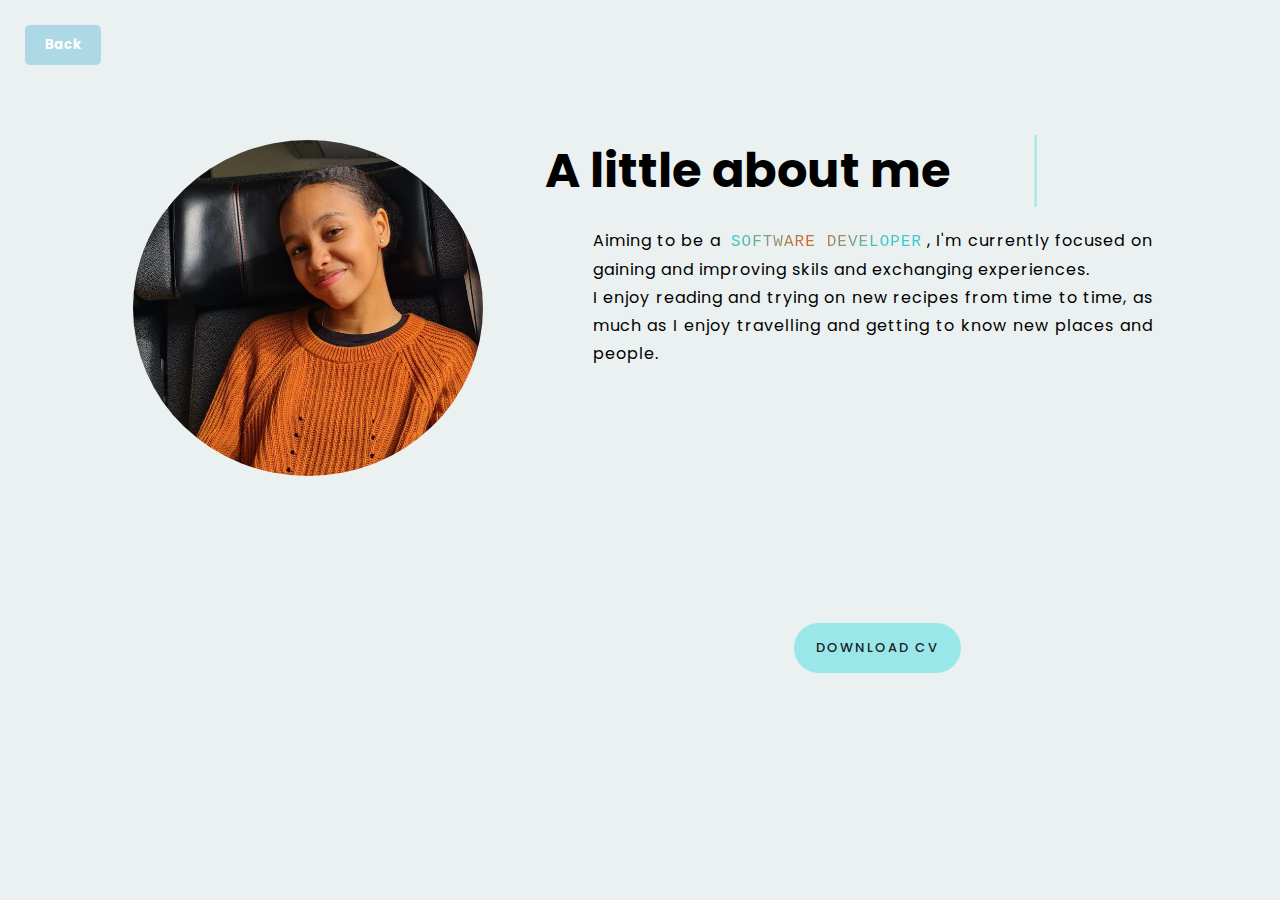
<file: about.htm>
<!DOCTYPE html>
<html>
    <head>
        <meta charset="UTF-8">
        <meta name="viewport" content="width=device-width, initial-scale=1.0">
        <meta http-equiv="X-UA-Compatible" content="ie=edge">
        <title>About me</title>
        <link rel="stylesheet" href="style.css">
        <script src="script.js"></script>
    </head>

    <body>
        <h1 class="line anim-typewriter">A little about me</h1>
        <section class="about">
            <div class="main">
            <img class="circular" src="aboutImage.png">
            <div class="aboutText">
                <!--<h1>About me</h1>-->
                <p>Aiming to be a <span>SOFTWARE DEVELOPER</span>, I'm currently focused on gaining
                    and improving skils and exchanging experiences.<br>
                    I enjoy reading and trying on new recipes from time to time, as much as I enjoy travelling
                    and getting to know new places and people.
                </p>
            </div>
        </div>
        <button class="btn">Download CV</button>
        </section>

        <button id="backButton" class="backBtn">Back</button>

    </body>
    
</html>
</file>
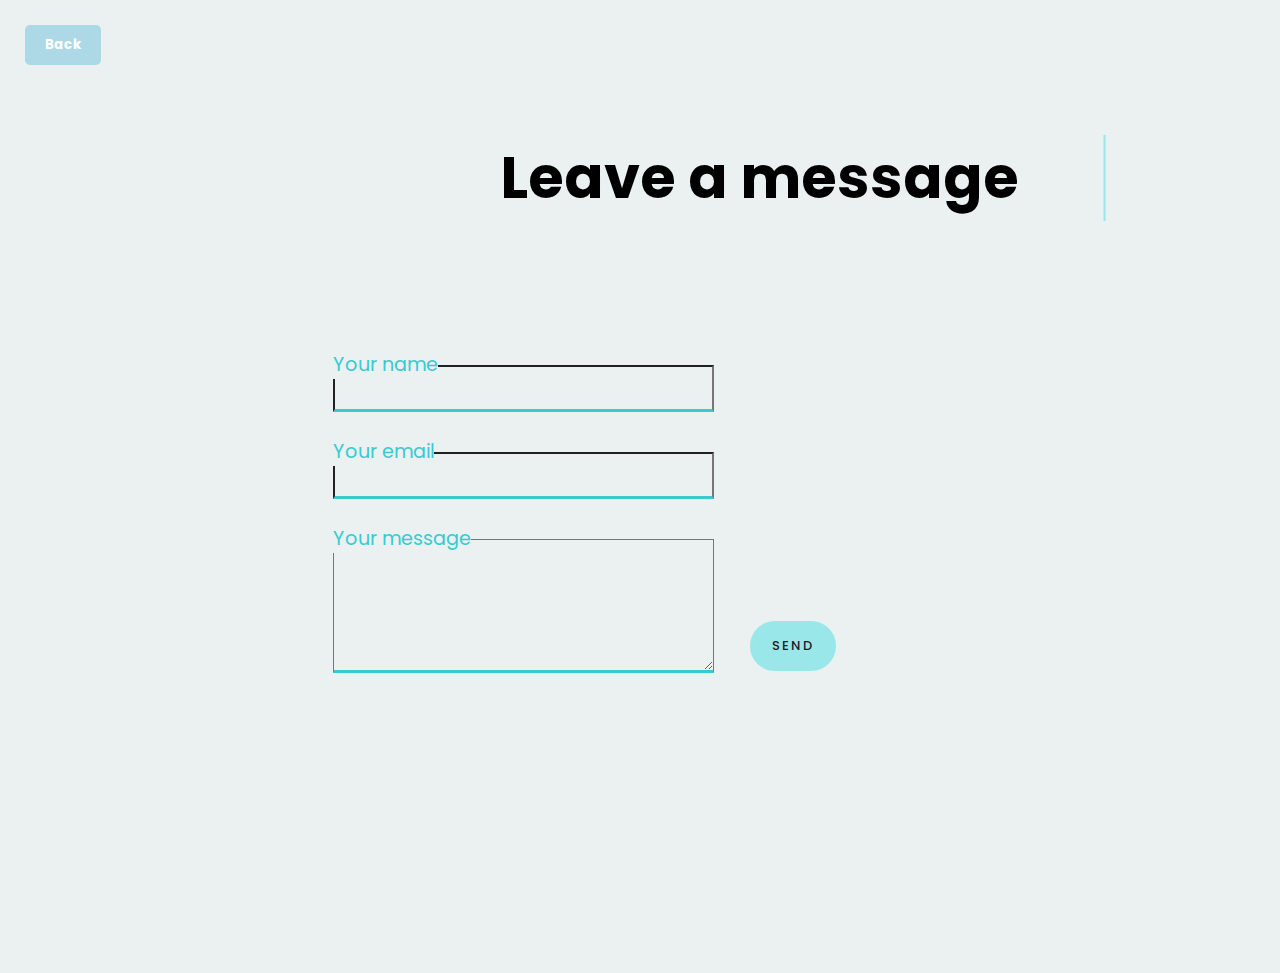
<file: contactForm.htm>
<!DOCTYPE html>
<html lang="eng">

<head>
    <meta charset="UTF-8">
    <meta http-equiv="X-UA-Compatible" content="ie=edge">
    <meta name="viewport" content="width=device-width, initial-scale=1.0">
    <title>Contact me</title>
    <link rel="stylesheet" href="style.css">
    <script src="script.js"></script>
</head>

<body class="formBody">
    <h1 class="line anim-typewriter">Leave a message</h1>

    <div class="formElements">
        <label for="fname" class="formLabel">Your name</label>
        <input type="text" class="formField">
    </div>
    <div class="formElements">
        <label for="femail" class="formLabel">Your email</label>
        <input type="text" class="formField">
    </div>
    <div class="formElements">
        <label for="farea" class="formLabel">Your message</label>
        <textarea class="formField" name="message" rows="5" cols="55"></textarea>
        <a href="contactForm.htm" class="btn">Send</a>
    </div>

    <button id="backButton" class="backBtn">Back</button>

</body>
</html>
</file>
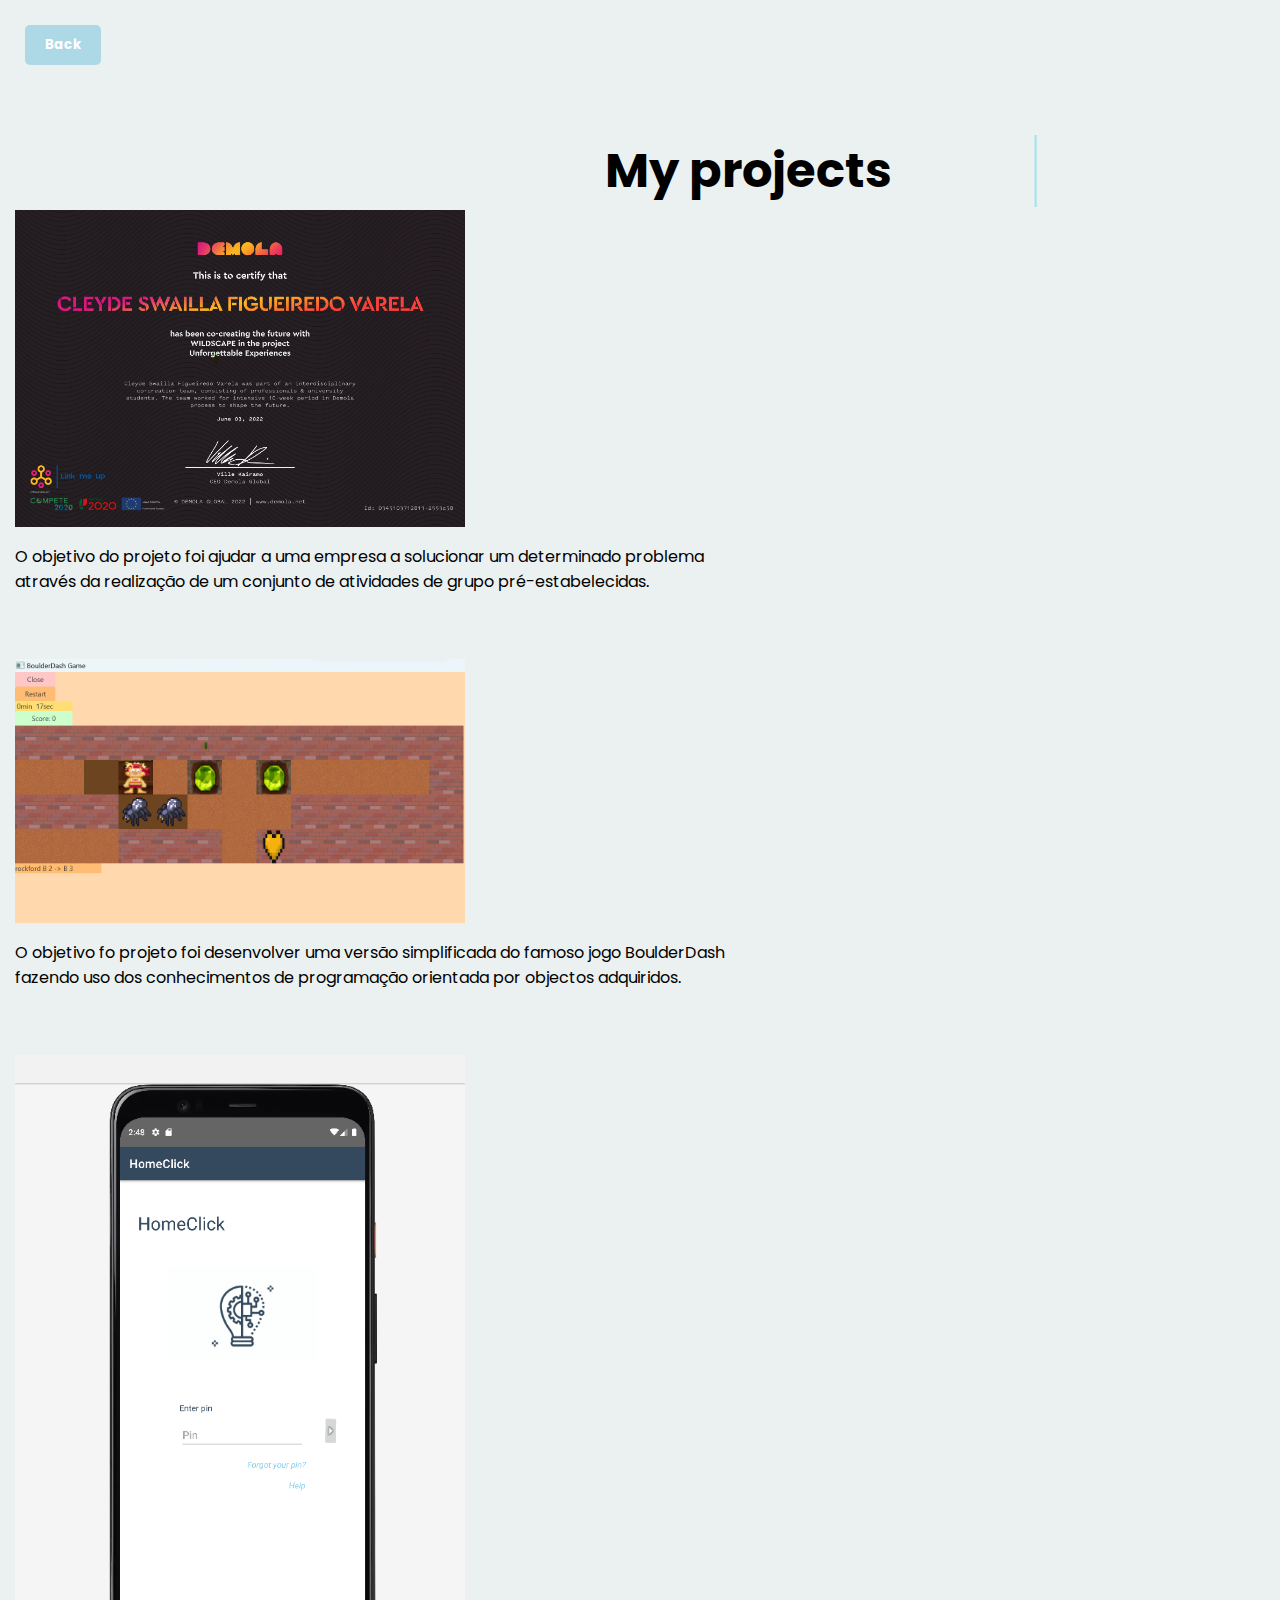
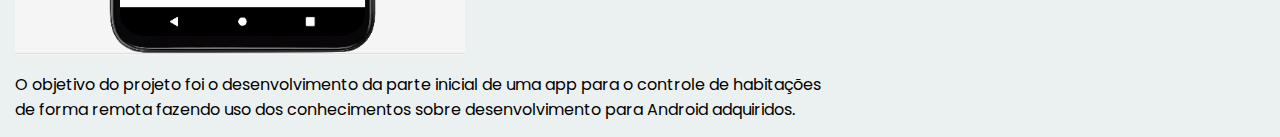
<file: projects.htm>
<!DOCTYPE html>
<html lang="eng">

<head>
    <meta charset="UTF-8">
    <meta name="viewport" content="width=device-width, initial-scale=1.0">
    <title>Projects</title>
    <link rel="stylesheet" href="style.css">
    <script src="script.js"></script>
</head>

<body class="projectsBody">
    <h1 class="line anim-typewriter">My projects</h1>

    <img src="p1.png" class="firstImg">
    <p>O objetivo do projeto foi ajudar a uma empresa a solucionar um determinado problema <br> 
        através da realização de um conjunto de atividades de grupo pré-estabelecidas.</p>
    
    <img src="p2.png">
    <p>O objetivo fo projeto foi desenvolver uma versão simplificada do famoso jogo BoulderDash <br> 
        fazendo uso dos conhecimentos de programação orientada por objectos adquiridos.</p>
    
    <img src="p3.png">
    <p>O objetivo do projeto foi o desenvolvimento da parte inicial de uma app para o controle de habitações <br>
         de forma remota fazendo uso dos conhecimentos sobre desenvolvimento para Android adquiridos.</p>

     <button id="backButton" class="backBtn">Back</button>

</body>
</html>
</file>
<file: style.css>
@import url('https://fonts.googleapis.com/css2?family=Poppins:wght@400;500;600;700&display=swap');

/* Home */
*{
    margin: 5px;
    padding: 0;
    box-sizing: border-box;
    font-family: 'Poppins', sans-serif;
    background: #EBF0F0;
}

a{
    text-decoration: none;
}

nav{
    display: flex;
    align-items: center;
    justify-content: space-around;
    padding: 30px 100px;
}

nav ul li{
    list-style-type: none;
    display: inline-block;
    padding: 10px 25px;
}

nav ul li a{
    color: #000000;
    position: relative;
    padding: 5px 0;
}

nav ul li a:hover{
    color: #37CBD0 ;
}

nav ul li a:after{
    content: "";
    position: absolute;
    left: 0;
    width: 0;
    height: 3px;
    background: #37CBD0;
    transition: .3s;
    bottom: 0;
}

nav ul li a:hover:after{
    width: 100%;
}

.btn{
    color: #1d1d24;
    font-size: 13px;
    text-transform: uppercase;
    letter-spacing: 2px;
    padding: 13px 20px;
    border-radius: 500px;
    display: inline-block;
    font-weight: 500;
    transition: all .4s ease-in-out;
    background-size: 152% 100%;
    background: #9AE7EA;
    border: 2px solid #9AE7EA;
}

.btn:hover{
    background: transparent;
    border-color: #9AE7EA;
}

h1{
    font-size: 54px;
}

h4{
    font-family: monospace;
    background: #37cbd0;
    -webkit-background-clip: text;
    -webkit-text-fill-color: transparent;
}

.content p {
    font-family: monospace;
}

.content{
    position: absolute;
    top: 40%;
    left: 30%;
}

span {
    background: linear-gradient(120deg, #37cbd0 2.69%, #d46826 40.19%, #37cbd0 79.69%);
    -webkit-background-clip: text;
    -webkit-text-fill-color: transparent;
    font-family: monospace;
}

.center-content {
    text-align: center;
}

/* About me */
.about{
    width: 100%;
    margin: 0;
    background: #EBF0F0;
}

.about img{
    margin-top: 130px;
    height: auto;
    width: 350px;
}

.aboutText{
    width: 570px;
}

.main{
    width: 1130px;
    max-width: 95%;
    margin: 0 auto;
    display: flex;
    align-items: center;
    justify-content: space-around;
}

.aboutText p{
    margin-top: 110px;
    text-align: justify;
    letter-spacing: 1px;
    line-height: 28px;
    font-size: 16px;
    
}

.circular{
    border-radius: 50%;
}

.about button{
    margin: 0;
    position: absolute;
    top: 72%;
    left: 62%;
    -ms-transform: translateY(-50%);
    transform: translateY(-50%);
    
}

html{
    min-width: 100%;
    overflow: hidden;
}

.line{
    position: absolute;
    top: 15%;
    left: 54%;
    width: 12em;
    margin: 0 auto;
    border-right: 2px solid #9AE7EA;
    font-size: 300%;
    text-align: center;
    white-space: nowrap;
    overflow: hidden;transform: translate(-40%);
}

/* Animation */
.anim-typewriter {
    animation: typewriter 4s steps(40) 1s 1 normal both,
    blinkTextCursor 500ms steps(40) infinite normal;
}

@keyframes typewriter {
    from {
        width: 0;
    }
    to {
        width: 12em;
    }
}

@keyframes blinkTextCursor {
    from {
        border-right-color: #9AE7EA;
    }
    to {
        border-right-color: transparent;
    }
}

/* Back button */
.backBtn{
    position: fixed;
    top: 20px;
    left: 20px;
    background-color: lightblue;
    padding: 10px 20px;
    border: none;
    border-radius: 5px;
    text-decoration: none;
    color: white;
    font-weight: bold;
}

.backBtn:hover {
    background-color: #37cbd0;
}

/* Contact me form */
.formBody{
    margin-top: 58px;
    display: flex;
    flex-direction: column;
    justify-content: center;
    align-items: center;
    min-height: 100vh;
    background: #EBF0F0;
    font-size: 1.2em;

}

.formElements{
    position: relative;
    padding: 15px 0 0;
    margin-top: 10px;
    width: 50%;
}

.formField{
    font-family: sans-serif;
    width: 60%;
    border-bottom: 3px solid #37CBD0;
    outline: 0;
    font-size: 1em;
    color: #000000;
    padding: 10px 7px;
    background: transparent;
    transition: border-color 0.2s;
}

.formLabel{
    position: absolute;
    top: 0;
    display: block;
    transition: 0.3;
    font-size: 1em;
    color: #37CBD0;
}

.formField:focus{
    padding-top: 10px;
    padding-bottom: 10px;
    font-weight: 100;
    font-size: 15px;
    border-width: 4px;
    border-image: linear-gradient(to right, #37CBD0, #d46826);
    border-image-slice: 1;
}

.formElements a{
    margin: 0;
    position: absolute;
    top: 76%;
    right: 20%;
    -ms-transform: translateY(-50%);
    transform: translateY(-50%);
}

.projectsBody .firstImg{
    margin-top: 200px;
    align-self: center;
    width: 450px;
}

.projectsBody img{
    margin-top: 60px;
    align-self: center;
    width: 450px;
}

html,body{
    overflow-y: scroll; 
}

.projectsBody p{
    text-align: justify;
}
</file>
